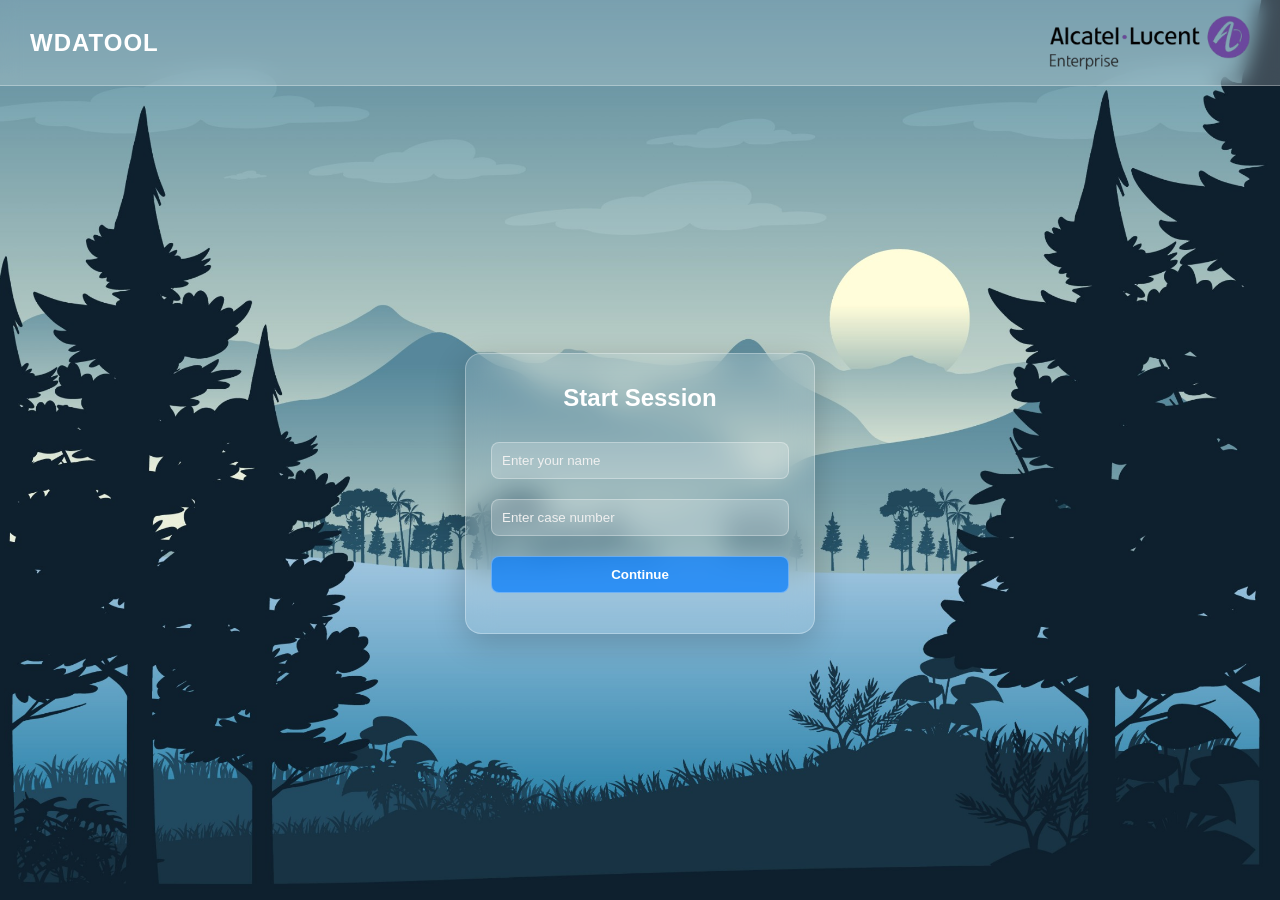
<file: frontend/login.html>
<!DOCTYPE html>
<html lang="en">
<head>
  <meta charset="UTF-8" />
  <title>Start Session - WLAV</title>
  <style>
    * {
      margin: 0;
      padding: 0;
      box-sizing: border-box;
    }

    body {
      font-family: 'Segoe UI', Tahoma, Geneva, Verdana, sans-serif;
      background: url('/frontend/static/images/loginbg.jpg') no-repeat center center fixed;
      background-size: cover;
      height: 100vh;
      display: flex;
      flex-direction: column;
    }

    /* NAVBAR */
    .navbar {
      display: flex;
      justify-content: space-between;
      align-items: center;
      padding: 15px 30px;
      background-color: rgba(255, 255, 255, 0.2);
      backdrop-filter: blur(10px);
      -webkit-backdrop-filter: blur(10px);
      border-bottom: 1px solid rgba(255, 255, 255, 0.3);
      color: #fff;
    }

    .navbar h1 {
      font-size: 24px;
      font-weight: bold;
      letter-spacing: 1px;
    }

    .navbar img {
      height: 55px;
    }

    /* LOGIN CARD */
    .container {
      flex: 1;
      display: flex;
      justify-content: center;
      align-items: center;
    }

    .login-card {
      background: rgba(255, 255, 255, 0.12);
      backdrop-filter: blur(15px);
      -webkit-backdrop-filter: blur(15px);
      border: 1px solid rgba(255, 255, 255, 0.3);
      border-radius: 16px;
      box-shadow: 0 8px 32px rgba(0, 0, 0, 0.2);
      padding: 30px 25px;
      width: 90%;
      max-width: 350px;
      color: #fff;
    }

    .login-card h2 {
      text-align: center;
      margin-bottom: 20px;
    }

    input, select, button {
      width: 100%;
      padding: 10px;
      margin: 10px 0;
      border: 1px solid rgba(255, 255, 255, 0.3);
      border-radius: 8px;
      background: rgba(255, 255, 255, 0.2);
      color: #fff;
    }

    input::placeholder, select, label {
      color: #f0f0f0;
    }

    button {
      background-color: rgba(0, 123, 255, 0.7);
      font-weight: bold;
      transition: background-color 0.3s;
      cursor: pointer;
    }

    button:hover {
      background-color: rgba(0, 123, 255, 0.9);
    }

    .toast {
      background: #28a745;
      color: white;
      padding: 10px;
      margin-top: 10px;
      text-align: center;
      border-radius: 4px;
      display: none;
      transition: all 0.3s ease;
    }

    #dateSection {
      display: none;
    }
  </style>
</head>
<body>

  <!-- Navbar -->
  <div class="navbar">
    <h1>WDATOOL</h1>
    <img src="/frontend/static/images/oglogo-removebg-preview.png" alt="Company Logo">
  </div>

  <!-- Login Container -->
  <div class="container">
    <div class="login-card">
      <h2>Start Session</h2>
      <input type="text" id="employee" placeholder="Enter your name" required />
      <input type="text" id="case_no" placeholder="Enter case number" required />
      <button onclick="checkUploads()">Continue</button>

      <div id="dateSection">
        <label for="dateSelect">Select upload date or create new:</label>
        <select id="dateSelect"></select>
        <button onclick="startSession()">Start Session</button>
      </div>

      <div id="toast" class="toast"></div>
    </div>
  </div>

  <!-- JS -->
  <script>
    function getToday() {
      const now = new Date();
      return now.toISOString().split("T")[0];
    }

    async function checkUploads() {
      const employee = document.getElementById("employee").value.trim();
      const caseNo = document.getElementById("case_no").value.trim();
      const dateSelect = document.getElementById("dateSelect");

      if (!employee || !caseNo) {
        alert("Please enter both name and case number.");
        return;
      }

      localStorage.setItem("employee", employee);
      localStorage.setItem("case_no", caseNo);

      try {
        const res = await fetch(`/list_dates?employee=${employee}&case_no=${caseNo}`);
        const data = await res.json();
        const dates = data.dates || [];
        const today = getToday();

        document.getElementById("dateSection").style.display = "block";
        dateSelect.innerHTML = "";

        if (dates.length > 0) {
          dates.forEach(d => {
            const opt = document.createElement("option");
            opt.value = d;
            opt.textContent = d;
            dateSelect.appendChild(opt);
          });

          const newOpt = document.createElement("option");
          newOpt.value = today;
          newOpt.textContent = `➕ Create New Upload for Today (${today})`;
          dateSelect.appendChild(newOpt);

          localStorage.setItem("is_new_user", "false");
          showToast(`Welcome back, ${employee}!`);
        } else {
          localStorage.setItem("date", today);
          localStorage.setItem("is_new_user", "true");
          showToast(`Welcome to ALE's WLAV Tool, ${employee}!`);
          setTimeout(() => window.location.href = "index.html", 1500);
        }

      } catch (err) {
        console.error("Error checking uploads:", err);
        alert("Something went wrong.");
      }
    }

    function startSession() {
      const selectedDate = document.getElementById("dateSelect").value;
      localStorage.setItem("date", selectedDate);
      window.location.href = "index.html";
    }

    function showToast(msg) {
      const toast = document.getElementById("toast");
      toast.textContent = msg;
      toast.style.display = "block";
      setTimeout(() => {
        toast.style.display = "none";
      }, 1600);
    }
  </script>
</body>
</html>
</file>
